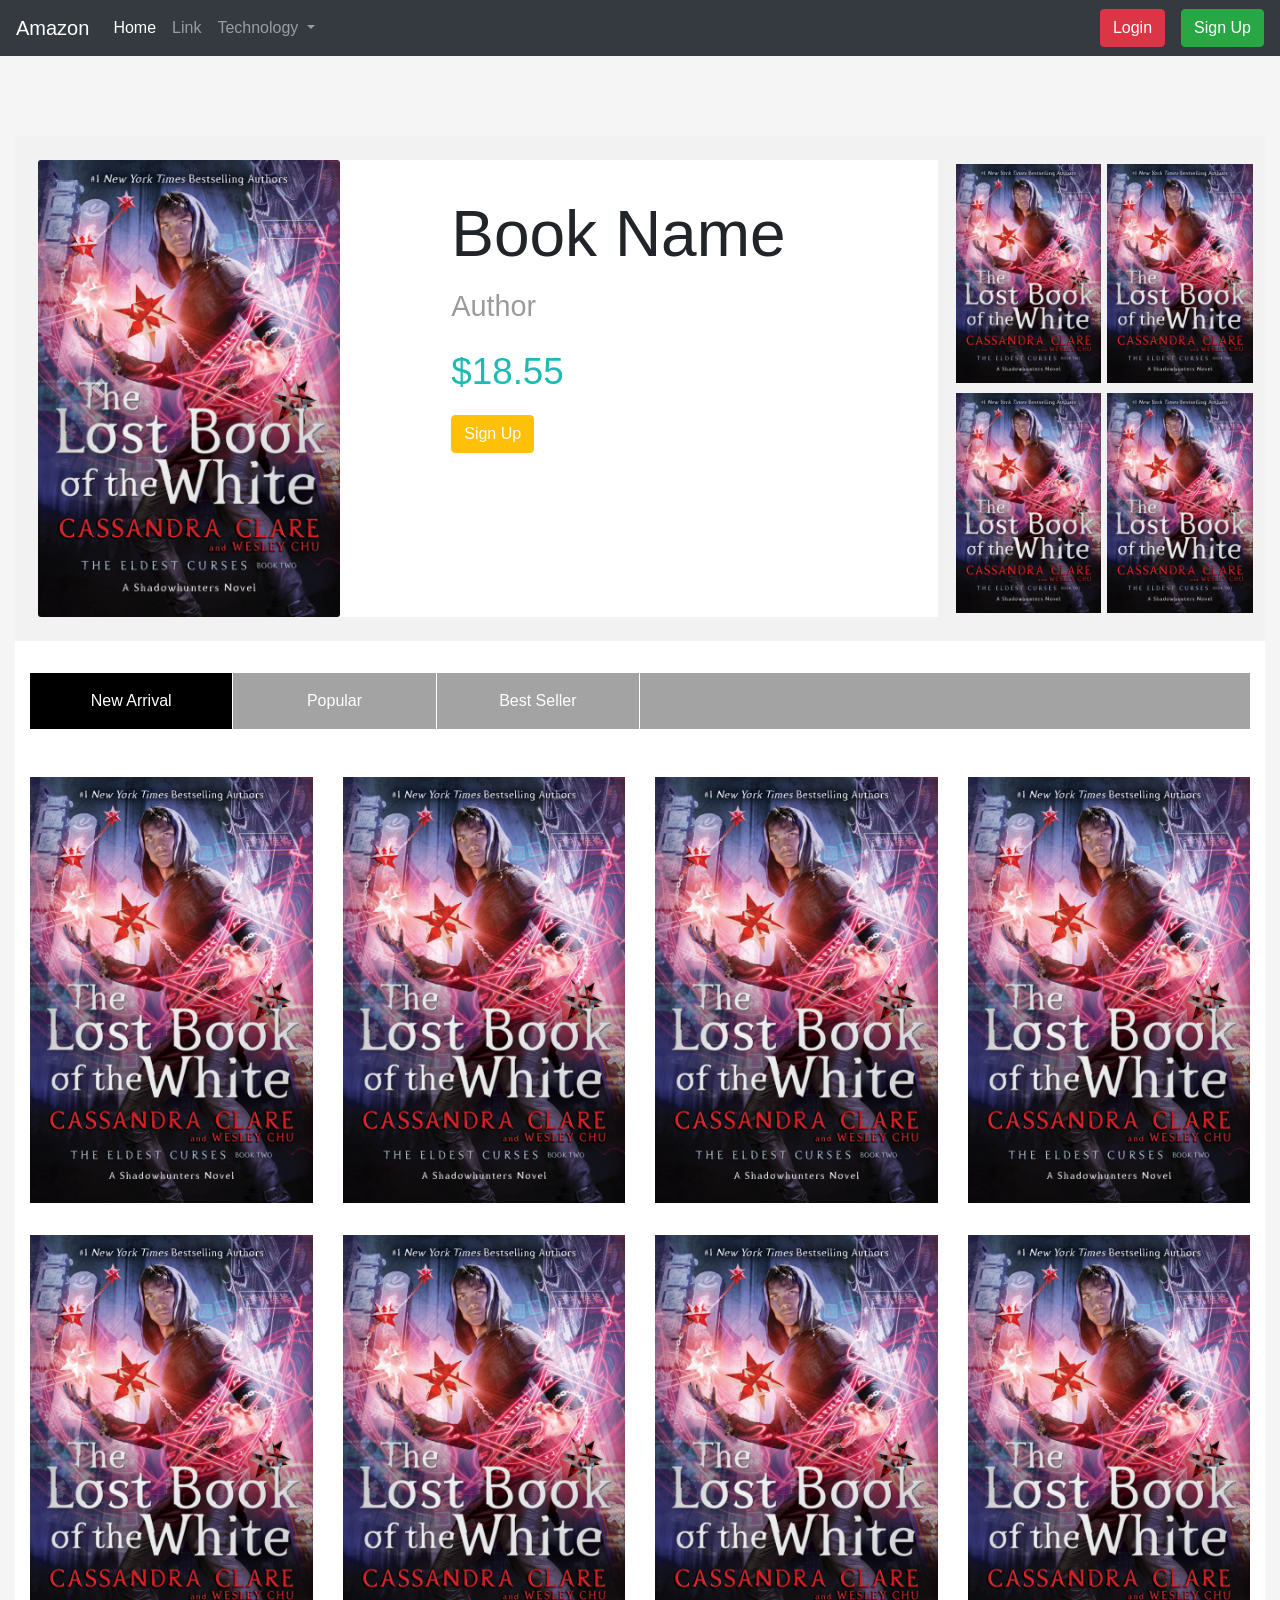
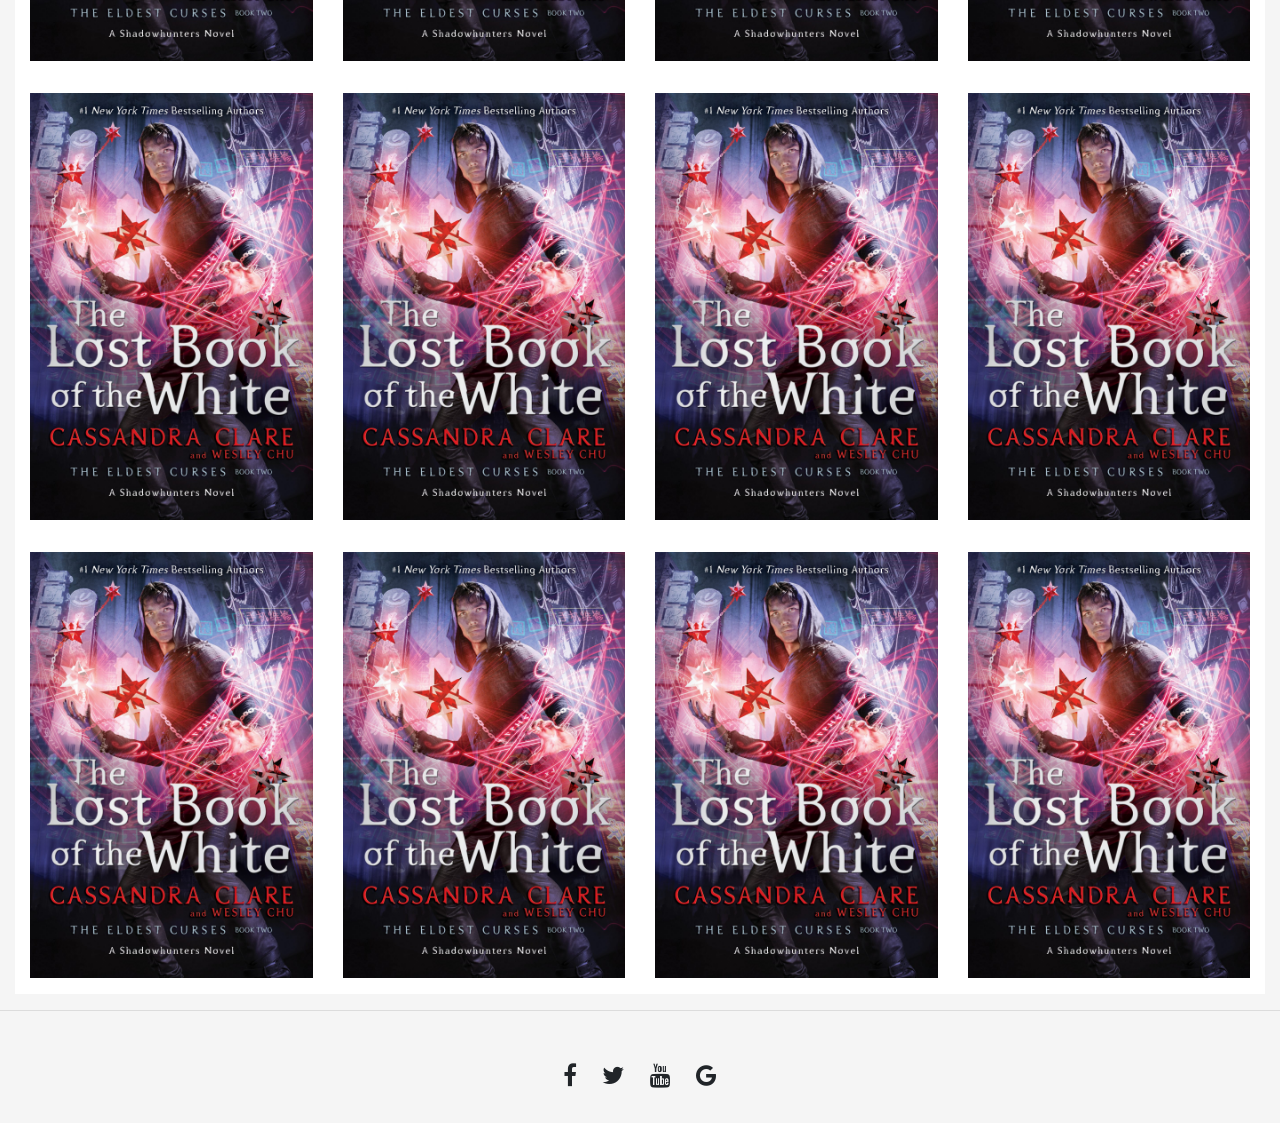
<file: index.html>
<!DOCTYPE html>
<html>
    <head>
        <title>Amazon| India</title>
        <meta name="viewport" content="width=device-width, initial-scale=1.0">
        <link rel="stylesheet" href="style.css">
        <link rel="stylesheet" href="./bootstrap/bootstrap.min.css" >
        <link rel="stylesheet" href="./font-awesome/css/font-awesome.min.css">
        <script src="https://ajax.googleapis.com/ajax/libs/jquery/3.5.1/jquery.min.js"></script>
    </head>

    <body>

        <!-- Navbar -->
        <nav class="navbar navbar-expand-lg navbar navbar-dark bg-dark">
            <a class="navbar-brand" href="#">Amazon</a>
            <button class="navbar-toggler" type="button" data-toggle="collapse" data-target="#navbarSupportedContent" aria-controls="navbarSupportedContent" aria-expanded="false" aria-label="Toggle navigation">
              <span class="navbar-toggler-icon"></span>
            </button>
          
            <div class="collapse navbar-collapse" id="navbarSupportedContent">
              <ul class="navbar-nav mr-auto">
                <li class="nav-item active">
                  <a class="nav-link" href="#">Home <span class="sr-only">(current)</span></a>
                </li>
                <li class="nav-item">
                  <a class="nav-link" href="#">Link</a>
                </li>
                <li class="nav-item dropdown">
                  <a class="nav-link dropdown-toggle" href="#" id="navbarDropdown" role="button" data-toggle="dropdown" aria-haspopup="true" aria-expanded="false">
                    Technology
                  </a>
                </li>
              </ul>
              <form class="form-inline my-2 my-lg-0">
                <a href="C:/Users/nikhil/Desktop/Assignment/Webdev/Amazonwebsitestaticpage/login.html"><button class="btn btn-danger" style="margin-right:1rem">Login</button></a>
                <a href="/login/signup.html"><button class="btn btn-success" >Sign Up</button></a>
              </form>
            </div>
          </nav>

          <!-- Grid -->
        <div class="outer">
          <div class="container">
            <div class="row slider">
              <div class="col-sm-9">
                <div id="carouselExampleIndicators" class="carousel slide" data-ride="carousel">

                  <div class="carousel-inner">
                    <div class="carousel-item active">
                      <div class="card mb-3 d-block w-100" >
                        <div class="row no-gutters">
                          <div class="col-md-4">
                            <img src="./image/frontbook1.jpg" class="card-img" alt="...">
                          </div>
                          <div class="col-md-8">
                            <div class="card-body" style="width:70%;margin:1rem auto">
                              <h1 class="card-title" style="font-size:4rem">Book Name</h1>
                              <p class="card-text" style="font-size:1.8rem;color:#9B9B9B">Author</p>
                              <p class="card-text" style="font-size:2.3rem;color:#1CBBB4">$18.55</p>
                              <button class="btn btn-warning" style="color:white">Sign Up</button>                            </div>
                          </div>
                        </div>
                      </div>
                    </div>
                    <div class="carousel-item">
                      <div class="card mb-3 d-block w-100 "  >
                        <div class="row no-gutters">
                          <div class="col-md-4">
                            <img src="./image/frontbook1.jpg" class="card-img" alt="...">
                          </div>
                          <div class="col-md-8">
                            <div class="card-body" style="width:70%;margin:1rem auto">
                              <h1 class="card-title" style="font-size:4rem">Book Name</h1>
                              <p class="card-text" style="font-size:1.8rem;color:#9B9B9B">Author</p>
                              <p class="card-text" style="font-size:2.3rem;color:#1CBBB4">$18.55</p>
                              <button class="btn btn-warning" style="color:white">Sign Up</button>
                            </div>
                          </div>
                        </div>
                      </div>
                    </div>
                    <div class="carousel-item">
                      <div class="card mb-3 d-block w-100" >
                        <div class="row no-gutters">
                          <div class="col-md-4">
                            <img src="./image/frontbook1.jpg" class="card-img" alt="...">
                          </div>
                          <div class="col-md-8">
                            <div class="card-body" style="width:70%;margin:1rem auto">
                              <h1 class="card-title" style="font-size:4rem">Book Name</h1>
                              <p class="card-text" style="font-size:1.8rem;color:#9B9B9B">Author</p>
                              <p class="card-text" style="font-size:2.3rem;color:#1CBBB4">$18.55</p>
                              <button class="btn btn-warning" style="color:white">Sign Up</button>                            </div>
                          </div>
                        </div>
                      </div>
                    </div>
                  </div>
                  <a class="carousel-control-prev" href="#carouselExampleIndicators" role="button" data-slide="prev">
                    <span class="carousel-control-prev-icon" aria-hidden="true"></span>
                    <span class="sr-only">Previous</span>
                  </a>
                  <a class="carousel-control-next" href="#carouselExampleIndicators" role="button" data-slide="next">
                    <span class="carousel-control-next-icon" aria-hidden="true"></span>
                    <span class="sr-only">Next</span>
                  </a>
                </div>
              </div>
              <div class="col-sm-3 alignment1 bestbooks">
                <div class="row">
                  <div class="col-sm-6 column">
                    <div>
                      <img src="./image/frontbook1.jpg" class="images" >
                    </div>
                  </div>
                  <div class="col-sm-6 column">
                    <img src="./image/frontbook1.jpg" class="images">
                  </div>
                </div>
                <div class="row">
                  <div class="col-sm-6 column">
                    <div>
                      <img src="./image/frontbook1.jpg" class="images" >
                    </div>
                  </div>
                  <div class="col-sm-6 column">
                    <div >
                      <img src="./image/frontbook1.jpg" class="images" >
                    </div>
                  </div>
                </div>
              </div>
            </div>
            <div class="row" style="margin: 2rem 0rem;">
              <div class="col-sm-2 heading alignment1 bord" id="new">
                New Arrival
              </div>
              <div class="col-sm-2 heading alignment1 bord" id="pop">
                Popular
              </div>
              <div class="col-sm-2 heading alignment1 bord" id="seller">
                Best Seller
              </div>
              <div class="col-sm-6 heading">

              </div>
            </div>
            <div class="row" id="newbook">
              <div class="col-sm">
                <div class="row">
                  <div class="col-sm-3 margins">
                    <div class="back">
                      <img src="./image/frontbook1.jpg" class="images" >
                    </div>
                    <div class="front">
                      <button class="buttons">
                        Quick View
                      </button>
                      <div class="desc">
                        <div class="row alignment2" style="height:100%">
                          <div class="col-sm-9" style="height:100%">
                            <h5 class="bname">Book name</h5>
                            <span class="price"> $20</span>
                          </div>
                          <div class="col-sm-3 alignment1" style="height:100%">
                            <i class="fa fa-info"></i>
                            <i class="fa fa-shopping-cart"></i>
                          </div>
                        </div>
                      </div>
                    </div>
                  </div>
                  <div class="col-sm-3 margins">
                    <div class="back">
                      <img src="./image/frontbook1.jpg" class="images" >
                    </div>
                    <div class="front">
                      <button class="buttons">
                        Quick View
                      </button>
                      <div class="desc">
                        <div class="row alignment2" style="height:100%">
                          <div class="col-sm-9" style="height:100%">
                            <h5 class="bname">Book name</h5>
                            <span class="price"> $20</span>
                          </div>
                          <div class="col-sm-3 alignment1" style="height:100%">
                            <i class="fa fa-info"></i>
                            <i class="fa fa-shopping-cart"></i>
                          </div>
                        </div>
                      </div>
                    </div>
                  </div>
                  <div class="col-sm-3 margins">
                    <div class="back">
                      <img src="./image/frontbook1.jpg" class="images" >
                    </div>
                    <div class="front">
                      <button class="buttons">
                        Quick View
                      </button>
                      <div class="desc">
                        <div class="row alignment2" style="height:100%">
                          <div class="col-sm-9" style="height:100%">
                            <h5 class="bname">Book name</h5>
                            <span class="price"> $20</span>
                          </div>
                          <div class="col-sm-3 alignment1" style="height:100%">
                            <i class="fa fa-info"></i>
                            <i class="fa fa-shopping-cart"></i>
                          </div>
                        </div>
                      </div>
                    </div>
                  </div>
                  <div class="col-sm-3 margins">
                    <div class="back">
                      <img src="./image/frontbook1.jpg" class="images" >
                    </div>
                    <div class="front">
                      <button class="buttons">
                        Quick View
                      </button>
                      <div class="desc">
                        <div class="row alignment2" style="height:100%">
                          <div class="col-sm-9" style="height:100%">
                            <h5 class="bname">Book name</h5>
                            <span class="price"> $20</span>
                          </div>
                          <div class="col-sm-3 alignment1" style="height:100%">
                            <i class="fa fa-info"></i>
                            <i class="fa fa-shopping-cart"></i>
                          </div>
                        </div>
                      </div>
                    </div>
                  </div>
                </div>
                <div class="row">
                  <div class="col-sm-3 margins">
                    <div class="back">
                      <img src="./image/frontbook1.jpg" class="images" >
                    </div>
                    <div class="front">
                      <button class="buttons">
                        Quick View
                      </button>
                      <div class="desc">
                        <div class="row alignment2" style="height:100%">
                          <div class="col-sm-9" style="height:100%">
                            <h5 class="bname">Book name</h5>
                            <span class="price"> $20</span>
                          </div>
                          <div class="col-sm-3 alignment1" style="height:100%">
                            <i class="fa fa-info"></i>
                            <i class="fa fa-shopping-cart"></i>
                          </div>
                        </div>
                      </div>
                    </div>
                  </div>
                  <div class="col-sm-3 margins">
                    <div class="back">
                      <img src="./image/frontbook1.jpg" class="images" >
                    </div>
                    <div class="front">
                      <button class="buttons">
                        Quick View
                      </button>
                      <div class="desc">
                        <div class="row alignment2" style="height:100%">
                          <div class="col-sm-9" style="height:100%">
                            <h5 class="bname">Book name</h5>
                            <span class="price"> $20</span>
                          </div>
                          <div class="col-sm-3 alignment1" style="height:100%">
                            <i class="fa fa-info"></i>
                            <i class="fa fa-shopping-cart"></i>
                          </div>
                        </div>
                      </div>
                    </div>
                  </div>
                  <div class="col-sm-3 margins">
                    <div class="back">
                      <img src="./image/frontbook1.jpg" class="images" >
                    </div>
                    <div class="front">
                      <button class="buttons">
                        Quick View
                      </button>
                      <div class="desc">
                        <div class="row alignment2" style="height:100%">
                          <div class="col-sm-9" style="height:100%">
                            <h5 class="bname">Book name</h5>
                            <span class="price"> $20</span>
                          </div>
                          <div class="col-sm-3 alignment1" style="height:100%">
                            <i class="fa fa-info"></i>
                            <i class="fa fa-shopping-cart"></i>
                          </div>
                        </div>
                      </div>
                    </div>
                  </div>
                  <div class="col-sm-3 margins">
                    <div class="back">
                      <img src="./image/frontbook1.jpg" class="images" >
                    </div>
                    <div class="front">
                      <button class="buttons">
                        Quick View
                      </button>
                      <div class="desc">
                        <div class="row alignment2" style="height:100%">
                          <div class="col-sm-9" style="height:100%">
                            <h5 class="bname">Book name</h5>
                            <span class="price"> $20</span>
                          </div>
                          <div class="col-sm-3 alignment1" style="height:100%">
                            <i class="fa fa-info"></i>
                            <i class="fa fa-shopping-cart"></i>
                          </div>
                        </div>
                      </div>
                    </div>
                  </div>
                </div>
                <div class="row">
                  <div class="col-sm-3 margins">
                    <div class="back">
                      <img src="./image/frontbook1.jpg" class="images" >
                    </div>
                    <div class="front">
                      <button class="buttons">
                        Quick View
                      </button>
                      <div class="desc">
                        <div class="row alignment2" style="height:100%">
                          <div class="col-sm-9" style="height:100%">
                            <h5 class="bname">Book name</h5>
                            <span class="price"> $20</span>
                          </div>
                          <div class="col-sm-3 alignment1" style="height:100%">
                            <i class="fa fa-info"></i>
                            <i class="fa fa-shopping-cart"></i>
                          </div>
                        </div>
                      </div>
                    </div>
                  </div>
                  <div class="col-sm-3 margins">
                    <div class="back">
                      <img src="./image/frontbook1.jpg" class="images" >
                    </div>
                    <div class="front">
                      <button class="buttons">
                        Quick View
                      </button>
                      <div class="desc">
                        <div class="row alignment2" style="height:100%">
                          <div class="col-sm-9" style="height:100%">
                            <h5 class="bname">Book name</h5>
                            <span class="price"> $20</span>
                          </div>
                          <div class="col-sm-3 alignment1" style="height:100%">
                            <i class="fa fa-info"></i>
                            <i class="fa fa-shopping-cart"></i>
                          </div>
                        </div>
                      </div>
                    </div>
                  </div>
                  <div class="col-sm-3 margins">
                    <div class="back">
                      <img src="./image/frontbook1.jpg" class="images" >
                    </div>
                    <div class="front">
                      <button class="buttons">
                        Quick View
                      </button>
                      <div class="desc">
                        <div class="row alignment2" style="height:100%">
                          <div class="col-sm-9" style="height:100%">
                            <h5 class="bname">Book name</h5>
                            <span class="price"> $20</span>
                          </div>
                          <div class="col-sm-3 alignment1" style="height:100%">
                            <i class="fa fa-info"></i>
                            <i class="fa fa-shopping-cart"></i>
                          </div>
                        </div>
                      </div>
                    </div>
                  </div>
                  <div class="col-sm-3 margins">
                    <div class="back">
                      <img src="./image/frontbook1.jpg" class="images" >
                    </div>
                    <div class="front">
                      <button class="buttons">
                        Quick View
                      </button>
                      <div class="desc">
                        <div class="row alignment2" style="height:100%">
                          <div class="col-sm-9" style="height:100%">
                            <h5 class="bname">Book name</h5>
                            <span class="price"> $20</span>
                          </div>
                          <div class="col-sm-3 alignment1" style="height:100%">
                            <i class="fa fa-info"></i>
                            <i class="fa fa-shopping-cart"></i>
                          </div>
                        </div>
                      </div>
                    </div>
                  </div>
                </div>
                <div class="row">
                  <div class="col-sm-3 margins">
                    <div class="back">
                      <img src="./image/frontbook1.jpg" class="images" >
                    </div>
                    <div class="front">
                      <button class="buttons">
                        Quick View
                      </button>
                      <div class="desc">
                        <div class="row alignment2" style="height:100%">
                          <div class="col-sm-9" style="height:100%">
                            <h5 class="bname">Book name</h5>
                            <span class="price"> $20</span>
                          </div>
                          <div class="col-sm-3 alignment1" style="height:100%">
                            <i class="fa fa-info"></i>
                            <i class="fa fa-shopping-cart"></i>
                          </div>
                        </div>
                      </div>
                    </div>
                  </div>
                  <div class="col-sm-3 margins">
                    <div class="back">
                      <img src="./image/frontbook1.jpg" class="images" >
                    </div>
                    <div class="front">
                      <button class="buttons">
                        Quick View
                      </button>
                      <div class="desc">
                        <div class="row alignment2" style="height:100%">
                          <div class="col-sm-9" style="height:100%">
                            <h5 class="bname">Book name</h5>
                            <span class="price"> $20</span>
                          </div>
                          <div class="col-sm-3 alignment1" style="height:100%">
                            <i class="fa fa-info"></i>
                            <i class="fa fa-shopping-cart"></i>
                          </div>
                        </div>
                      </div>
                    </div>
                  </div>
                  <div class="col-sm-3 margins">
                    <div class="back">
                      <img src="./image/frontbook1.jpg" class="images" >
                    </div>
                    <div class="front">
                      <button class="buttons">
                        Quick View
                      </button>
                      <div class="desc">
                        <div class="row alignment2" style="height:100%">
                          <div class="col-sm-9" style="height:100%">
                            <h5 class="bname">Book name</h5>
                            <span class="price"> $20</span>
                          </div>
                          <div class="col-sm-3 alignment1" style="height:100%">
                            <i class="fa fa-info"></i>
                            <i class="fa fa-shopping-cart"></i>
                          </div>
                        </div>
                      </div>
                    </div>
                  </div>
                  <div class="col-sm-3 margins">
                    <div class="back">
                      <img src="./image/frontbook1.jpg" class="images" >
                    </div>
                    <div class="front" >
                      <button class="buttons">
                        Quick View
                      </button>
                      <div class="desc">
                        <div class="row alignment2" style="height:100%">
                          <div class="col-sm-9" style="height:100%">
                            <h5 class="bname">Book name</h5>
                            <span class="price"> $20</span>
                          </div>
                          <div class="col-sm-3 alignment1" style="height:100%">
                            <i class="fa fa-info"></i>
                            <i class="fa fa-shopping-cart"></i>
                          </div>
                        </div>
                      </div>
                    </div>
                  </div>
                </div>
              </div>
            </div>
            <div class="row" id="popular">
              <div class="col-sm">
                <div class="row">
                  <div class="col-sm-3 margins">
                    <div class="back">
                      <img src="./image/frontbook2.jpg" class="images" >
                    </div>
                    <div class="front">
                      <button class="buttons">
                        Quick View
                      </button>
                      <div class="desc">
                        <div class="row alignment2" style="height:100%">
                          <div class="col-sm-9" style="height:100%">
                            <h5 class="bname">Book name</h5>
                            <span class="price"> $20</span>
                          </div>
                          <div class="col-sm-3 alignment1" style="height:100%">
                            <i class="fa fa-info"></i>
                            <i class="fa fa-shopping-cart"></i>
                          </div>
                        </div>
                      </div>
                    </div>
                  </div>
                  <div class="col-sm-3 margins">
                    <div class="back">
                      <img src="./image/frontbook2.jpg" class="images" >
                    </div>
                    <div class="front">
                      <button class="buttons">
                        Quick View
                      </button>
                      <div class="desc">
                        <div class="row alignment2" style="height:100%">
                          <div class="col-sm-9" style="height:100%">
                            <h5 class="bname">Book name</h5>
                            <span class="price"> $20</span>
                          </div>
                          <div class="col-sm-3 alignment1" style="height:100%">
                            <i class="fa fa-info"></i>
                            <i class="fa fa-shopping-cart"></i>
                          </div>
                        </div>
                      </div>
                    </div>
                  </div>
                  <div class="col-sm-3 margins">
                    <div class="back">
                      <img src="./image/frontbook2.jpg" class="images" >
                    </div>
                    <div class="front">
                      <button class="buttons">
                        Quick View
                      </button>
                      <div class="desc">
                        <div class="row alignment2" style="height:100%">
                          <div class="col-sm-9" style="height:100%">
                            <h5 class="bname">Book name</h5>
                            <span class="price"> $20</span>
                          </div>
                          <div class="col-sm-3 alignment1" style="height:100%">
                            <i class="fa fa-info"></i>
                            <i class="fa fa-shopping-cart"></i>
                          </div>
                        </div>
                      </div>
                    </div>
                  </div>
                  <div class="col-sm-3 margins">
                    <div class="back">
                      <img src="./image/frontbook2.jpg" class="images" >
                    </div>
                    <div class="front">
                      <button class="buttons">
                        Quick View
                      </button>
                      <div class="desc">
                        <div class="row alignment2" style="height:100%">
                          <div class="col-sm-9" style="height:100%">
                            <h5 class="bname">Book name</h5>
                            <span class="price"> $20</span>
                          </div>
                          <div class="col-sm-3 alignment1" style="height:100%">
                            <i class="fa fa-info"></i>
                            <i class="fa fa-shopping-cart"></i>
                          </div>
                        </div>
                      </div>
                    </div>
                  </div>
                </div>
                <div class="row">
                  <div class="col-sm-3 margins">
                    <div class="back">
                      <img src="./image/frontbook2.jpg" class="images" >
                    </div>
                    <div class="front">
                      <button class="buttons">
                        Quick View
                      </button>
                      <div class="desc">
                        <div class="row alignment2" style="height:100%">
                          <div class="col-sm-9" style="height:100%">
                            <h5 class="bname">Book name</h5>
                            <span class="price"> $20</span>
                          </div>
                          <div class="col-sm-3 alignment1" style="height:100%">
                            <i class="fa fa-info"></i>
                            <i class="fa fa-shopping-cart"></i>
                          </div>
                        </div>
                      </div>
                    </div>
                  </div>
                  <div class="col-sm-3 margins">
                    <div class="back">
                      <img src="./image/frontbook2.jpg" class="images" >
                    </div>
                    <div class="front">
                      <button class="buttons">
                        Quick View
                      </button>
                      <div class="desc">
                        <div class="row alignment2" style="height:100%">
                          <div class="col-sm-9" style="height:100%">
                            <h5 class="bname">Book name</h5>
                            <span class="price"> $20</span>
                          </div>
                          <div class="col-sm-3 alignment1" style="height:100%">
                            <i class="fa fa-info"></i>
                            <i class="fa fa-shopping-cart"></i>
                          </div>
                        </div>
                      </div>
                    </div>
                  </div>
                  <div class="col-sm-3 margins">
                    <div class="back">
                      <img src="./image/frontbook2.jpg" class="images" >
                    </div>
                    <div class="front">
                      <button class="buttons">
                        Quick View
                      </button>
                      <div class="desc">
                        <div class="row alignment2" style="height:100%">
                          <div class="col-sm-9" style="height:100%">
                            <h5 class="bname">Book name</h5>
                            <span class="price"> $20</span>
                          </div>
                          <div class="col-sm-3 alignment1" style="height:100%">
                            <i class="fa fa-info"></i>
                            <i class="fa fa-shopping-cart"></i>
                          </div>
                        </div>
                      </div>
                    </div>
                  </div>
                  <div class="col-sm-3 margins">
                    <div class="back">
                      <img src="./image/frontbook2.jpg" class="images" >
                    </div>
                    <div class="front">
                      <button class="buttons">
                        Quick View
                      </button>
                      <div class="desc">
                        <div class="row alignment2" style="height:100%">
                          <div class="col-sm-9" style="height:100%">
                            <h5 class="bname">Book name</h5>
                            <span class="price"> $20</span>
                          </div>
                          <div class="col-sm-3 alignment1" style="height:100%">
                            <i class="fa fa-info"></i>
                            <i class="fa fa-shopping-cart"></i>
                          </div>
                        </div>
                      </div>
                    </div>
                  </div>
                </div>
                <div class="row">
                  <div class="col-sm-3 margins">
                    <div class="back">
                      <img src="./image/frontbook2.jpg" class="images" >
                    </div>
                    <div class="front">
                      <button class="buttons">
                        Quick View
                      </button>
                      <div class="desc">
                        <div class="row alignment2" style="height:100%">
                          <div class="col-sm-9" style="height:100%">
                            <h5 class="bname">Book name</h5>
                            <span class="price"> $20</span>
                          </div>
                          <div class="col-sm-3 alignment1" style="height:100%">
                            <i class="fa fa-info"></i>
                            <i class="fa fa-shopping-cart"></i>
                          </div>
                        </div>
                      </div>
                    </div>
                  </div>
                  <div class="col-sm-3 margins">
                    <div class="back">
                      <img src="./image/frontbook2.jpg" class="images" >
                    </div>
                    <div class="front">
                      <button class="buttons">
                        Quick View
                      </button>
                      <div class="desc">
                        <div class="row alignment2" style="height:100%">
                          <div class="col-sm-9" style="height:100%">
                            <h5 class="bname">Book name</h5>
                            <span class="price"> $20</span>
                          </div>
                          <div class="col-sm-3 alignment1" style="height:100%">
                            <i class="fa fa-info"></i>
                            <i class="fa fa-shopping-cart"></i>
                          </div>
                        </div>
                      </div>
                    </div>
                  </div>
                  <div class="col-sm-3 margins">
                    <div class="back">
                      <img src="./image/frontbook2.jpg" class="images" >
                    </div>
                    <div class="front">
                      <button class="buttons">
                        Quick View
                      </button>
                      <div class="desc">
                        <div class="row alignment2" style="height:100%">
                          <div class="col-sm-9" style="height:100%">
                            <h5 class="bname">Book name</h5>
                            <span class="price"> $20</span>
                          </div>
                          <div class="col-sm-3 alignment1" style="height:100%">
                            <i class="fa fa-info"></i>
                            <i class="fa fa-shopping-cart"></i>
                          </div>
                        </div>
                      </div>
                    </div>
                  </div>
                  <div class="col-sm-3 margins">
                    <div class="back">
                      <img src="./image/frontbook2.jpg" class="images" >
                    </div>
                    <div class="front">
                      <button class="buttons">
                        Quick View
                      </button>
                      <div class="desc">
                        <div class="row alignment2" style="height:100%">
                          <div class="col-sm-9" style="height:100%">
                            <h5 class="bname">Book name</h5>
                            <span class="price"> $20</span>
                          </div>
                          <div class="col-sm-3 alignment1" style="height:100%">
                            <i class="fa fa-info"></i>
                            <i class="fa fa-shopping-cart"></i>
                          </div>
                        </div>
                      </div>
                    </div>
                  </div>
                </div>
                <div class="row">
                  <div class="col-sm-3 margins">
                    <div class="back">
                      <img src="./image/frontbook2.jpg" class="images" >
                    </div>
                    <div class="front">
                      <button class="buttons">
                        Quick View
                      </button>
                      <div class="desc">
                        <div class="row alignment2" style="height:100%">
                          <div class="col-sm-9" style="height:100%">
                            <h5 class="bname">Book name</h5>
                            <span class="price"> $20</span>
                          </div>
                          <div class="col-sm-3 alignment1" style="height:100%">
                            <i class="fa fa-info"></i>
                            <i class="fa fa-shopping-cart"></i>
                          </div>
                        </div>
                      </div>
                    </div>
                  </div>
                  <div class="col-sm-3 margins">
                    <div class="back">
                      <img src="./image/frontbook2.jpg" class="images" >
                    </div>
                    <div class="front">
                      <button class="buttons">
                        Quick View
                      </button>
                      <div class="desc">
                        <div class="row alignment2" style="height:100%">
                          <div class="col-sm-9" style="height:100%">
                            <h5 class="bname">Book name</h5>
                            <span class="price"> $20</span>
                          </div>
                          <div class="col-sm-3 alignment1" style="height:100%">
                            <i class="fa fa-info"></i>
                            <i class="fa fa-shopping-cart"></i>
                          </div>
                        </div>
                      </div>
                    </div>
                  </div>
                  <div class="col-sm-3 margins">
                    <div class="back">
                      <img src="./image/frontbook2.jpg" class="images" >
                    </div>
                    <div class="front">
                      <button class="buttons">
                        Quick View
                      </button>
                      <div class="desc">
                        <div class="row alignment2" style="height:100%">
                          <div class="col-sm-9" style="height:100%">
                            <h5 class="bname">Book name</h5>
                            <span class="price"> $20</span>
                          </div>
                          <div class="col-sm-3 alignment1" style="height:100%">
                            <i class="fa fa-info"></i>
                            <i class="fa fa-shopping-cart"></i>
                          </div>
                        </div>
                      </div>
                    </div>
                  </div>
                  <div class="col-sm-3 margins">
                    <div class="back">
                      <img src="./image/frontbook2.jpg" class="images" >
                    </div>
                    <div class="front" >
                      <button class="buttons">
                        Quick View
                      </button>
                      <div class="desc">
                        <div class="row alignment2" style="height:100%">
                          <div class="col-sm-9" style="height:100%">
                            <h5 class="bname">Book name</h5>
                            <span class="price"> $20</span>
                          </div>
                          <div class="col-sm-3 alignment1" style="height:100%">
                            <i class="fa fa-info"></i>
                            <i class="fa fa-shopping-cart"></i>
                          </div>
                        </div>
                      </div>
                    </div>
                  </div>
                </div>
              </div>
            </div>
            <div class="row" id="bestseller">
              <div class="col-sm">
                <div class="row">
                  <div class="col-sm-3 margins">
                    <div class="back">
                      <img src="./image/frontbook3.jpg" class="images" >
                    </div>
                    <div class="front">
                      <button class="buttons">
                        Quick View
                      </button>
                      <div class="desc">
                        <div class="row alignment2" style="height:100%">
                          <div class="col-sm-9" style="height:100%">
                            <h5 class="bname">Book name</h5>
                            <span class="price"> $20</span>
                          </div>
                          <div class="col-sm-3 alignment1" style="height:100%">
                            <i class="fa fa-info"></i>
                            <i class="fa fa-shopping-cart"></i>
                          </div>
                        </div>
                      </div>
                    </div>
                  </div>
                  <div class="col-sm-3 margins">
                    <div class="back">
                      <img src="./image/frontbook3.jpg" class="images" >
                    </div>
                    <div class="front">
                      <button class="buttons">
                        Quick View
                      </button>
                      <div class="desc">
                        <div class="row alignment2" style="height:100%">
                          <div class="col-sm-9" style="height:100%">
                            <h5 class="bname">Book name</h5>
                            <span class="price"> $20</span>
                          </div>
                          <div class="col-sm-3 alignment1" style="height:100%">
                            <i class="fa fa-info"></i>
                            <i class="fa fa-shopping-cart"></i>
                          </div>
                        </div>
                      </div>
                    </div>
                  </div>
                  <div class="col-sm-3 margins">
                    <div class="back">
                      <img src="./image/frontbook3.jpg" class="images" >
                    </div>
                    <div class="front">
                      <button class="buttons">
                        Quick View
                      </button>
                      <div class="desc">
                        <div class="row alignment2" style="height:100%">
                          <div class="col-sm-9" style="height:100%">
                            <h5 class="bname">Book name</h5>
                            <span class="price"> $20</span>
                          </div>
                          <div class="col-sm-3 alignment1" style="height:100%">
                            <i class="fa fa-info"></i>
                            <i class="fa fa-shopping-cart"></i>
                          </div>
                        </div>
                      </div>
                    </div>
                  </div>
                  <div class="col-sm-3 margins">
                    <div class="back">
                      <img src="./image/frontbook3.jpg" class="images" >
                    </div>
                    <div class="front">
                      <button class="buttons">
                        Quick View
                      </button>
                      <div class="desc">
                        <div class="row alignment2" style="height:100%">
                          <div class="col-sm-9" style="height:100%">
                            <h5 class="bname">Book name</h5>
                            <span class="price"> $20</span>
                          </div>
                          <div class="col-sm-3 alignment1" style="height:100%">
                            <i class="fa fa-info"></i>
                            <i class="fa fa-shopping-cart"></i>
                          </div>
                        </div>
                      </div>
                    </div>
                  </div>
                </div>
                <div class="row">
                  <div class="col-sm-3 margins">
                    <div class="back">
                      <img src="./image/frontbook3.jpg" class="images" >
                    </div>
                    <div class="front">
                      <button class="buttons">
                        Quick View
                      </button>
                      <div class="desc">
                        <div class="row alignment2" style="height:100%">
                          <div class="col-sm-9" style="height:100%">
                            <h5 class="bname">Book name</h5>
                            <span class="price"> $20</span>
                          </div>
                          <div class="col-sm-3 alignment1" style="height:100%">
                            <i class="fa fa-info"></i>
                            <i class="fa fa-shopping-cart"></i>
                          </div>
                        </div>
                      </div>
                    </div>
                  </div>
                  <div class="col-sm-3 margins">
                    <div class="back">
                      <img src="./image/frontbook3.jpg" class="images" >
                    </div>
                    <div class="front">
                      <button class="buttons">
                        Quick View
                      </button>
                      <div class="desc">
                        <div class="row alignment2" style="height:100%">
                          <div class="col-sm-9" style="height:100%">
                            <h5 class="bname">Book name</h5>
                            <span class="price"> $20</span>
                          </div>
                          <div class="col-sm-3 alignment1" style="height:100%">
                            <i class="fa fa-info"></i>
                            <i class="fa fa-shopping-cart"></i>
                          </div>
                        </div>
                      </div>
                    </div>
                  </div>
                  <div class="col-sm-3 margins">
                    <div class="back">
                      <img src="./image/frontbook3.jpg" class="images" >
                    </div>
                    <div class="front">
                      <button class="buttons">
                        Quick View
                      </button>
                      <div class="desc">
                        <div class="row alignment2" style="height:100%">
                          <div class="col-sm-9" style="height:100%">
                            <h5 class="bname">Book name</h5>
                            <span class="price"> $20</span>
                          </div>
                          <div class="col-sm-3 alignment1" style="height:100%">
                            <i class="fa fa-info"></i>
                            <i class="fa fa-shopping-cart"></i>
                          </div>
                        </div>
                      </div>
                    </div>
                  </div>
                  <div class="col-sm-3 margins">
                    <div class="back">
                      <img src="./image/frontbook3.jpg" class="images" >
                    </div>
                    <div class="front">
                      <button class="buttons">
                        Quick View
                      </button>
                      <div class="desc">
                        <div class="row alignment2" style="height:100%">
                          <div class="col-sm-9" style="height:100%">
                            <h5 class="bname">Book name</h5>
                            <span class="price"> $20</span>
                          </div>
                          <div class="col-sm-3 alignment1" style="height:100%">
                            <i class="fa fa-info"></i>
                            <i class="fa fa-shopping-cart"></i>
                          </div>
                        </div>
                      </div>
                    </div>
                  </div>
                </div>
                <div class="row">
                  <div class="col-sm-3 margins">
                    <div class="back">
                      <img src="./image/frontbook3.jpg" class="images" >
                    </div>
                    <div class="front">
                      <button class="buttons">
                        Quick View
                      </button>
                      <div class="desc">
                        <div class="row alignment2" style="height:100%">
                          <div class="col-sm-9" style="height:100%">
                            <h5 class="bname">Book name</h5>
                            <span class="price"> $20</span>
                          </div>
                          <div class="col-sm-3 alignment1" style="height:100%">
                            <i class="fa fa-info"></i>
                            <i class="fa fa-shopping-cart"></i>
                          </div>
                        </div>
                      </div>
                    </div>
                  </div>
                  <div class="col-sm-3 margins">
                    <div class="back">
                      <img src="./image/frontbook3.jpg" class="images" >
                    </div>
                    <div class="front">
                      <button class="buttons">
                        Quick View
                      </button>
                      <div class="desc">
                        <div class="row alignment2" style="height:100%">
                          <div class="col-sm-9" style="height:100%">
                            <h5 class="bname">Book name</h5>
                            <span class="price"> $20</span>
                          </div>
                          <div class="col-sm-3 alignment1" style="height:100%">
                            <i class="fa fa-info"></i>
                            <i class="fa fa-shopping-cart"></i>
                          </div>
                        </div>
                      </div>
                    </div>
                  </div>
                  <div class="col-sm-3 margins">
                    <div class="back">
                      <img src="./image/frontbook3.jpg" class="images" >
                    </div>
                    <div class="front">
                      <button class="buttons">
                        Quick View
                      </button>
                      <div class="desc">
                        <div class="row alignment2" style="height:100%">
                          <div class="col-sm-9" style="height:100%">
                            <h5 class="bname">Book name</h5>
                            <span class="price"> $20</span>
                          </div>
                          <div class="col-sm-3 alignment1" style="height:100%">
                            <i class="fa fa-info"></i>
                            <i class="fa fa-shopping-cart"></i>
                          </div>
                        </div>
                      </div>
                    </div>
                  </div>
                  <div class="col-sm-3 margins">
                    <div class="back">
                      <img src="./image/frontbook3.jpg" class="images" >
                    </div>
                    <div class="front">
                      <button class="buttons">
                        Quick View
                      </button>
                      <div class="desc">
                        <div class="row alignment2" style="height:100%">
                          <div class="col-sm-9" style="height:100%">
                            <h5 class="bname">Book name</h5>
                            <span class="price"> $20</span>
                          </div>
                          <div class="col-sm-3 alignment1" style="height:100%">
                            <i class="fa fa-info"></i>
                            <i class="fa fa-shopping-cart"></i>
                          </div>
                        </div>
                      </div>
                    </div>
                  </div>
                </div>
                <div class="row">
                  <div class="col-sm-3 margins">
                    <div class="back">
                      <img src="./image/frontbook3.jpg" class="images" >
                    </div>
                    <div class="front">
                      <button class="buttons">
                        Quick View
                      </button>
                      <div class="desc">
                        <div class="row alignment2" style="height:100%">
                          <div class="col-sm-9" style="height:100%">
                            <h5 class="bname">Book name</h5>
                            <span class="price"> $20</span>
                          </div>
                          <div class="col-sm-3 alignment1" style="height:100%">
                            <i class="fa fa-info"></i>
                            <i class="fa fa-shopping-cart"></i>
                          </div>
                        </div>
                      </div>
                    </div>
                  </div>
                  <div class="col-sm-3 margins">
                    <div class="back">
                      <img src="./image/frontbook3.jpg" class="images" >
                    </div>
                    <div class="front">
                      <button class="buttons">
                        Quick View
                      </button>
                      <div class="desc">
                        <div class="row alignment2" style="height:100%">
                          <div class="col-sm-9" style="height:100%">
                            <h5 class="bname">Book name</h5>
                            <span class="price"> $20</span>
                          </div>
                          <div class="col-sm-3 alignment1" style="height:100%">
                            <i class="fa fa-info"></i>
                            <i class="fa fa-shopping-cart"></i>
                          </div>
                        </div>
                      </div>
                    </div>
                  </div>
                  <div class="col-sm-3 margins">
                    <div class="back">
                      <img src="./image/frontbook3.jpg" class="images" >
                    </div>
                    <div class="front">
                      <button class="buttons">
                        Quick View
                      </button>
                      <div class="desc">
                        <div class="row alignment2" style="height:100%">
                          <div class="col-sm-9" style="height:100%">
                            <h5 class="bname">Book name</h5>
                            <span class="price"> $20</span>
                          </div>
                          <div class="col-sm-3 alignment1" style="height:100%">
                            <i class="fa fa-info"></i>
                            <i class="fa fa-shopping-cart"></i>
                          </div>
                        </div>
                      </div>
                    </div>
                  </div>
                  <div class="col-sm-3 margins">
                    <div class="back">
                      <img src="./image/frontbook3.jpg" class="images" >
                    </div>
                    <div class="front" >
                      <button class="buttons">
                        Quick View
                      </button>
                      <div class="desc">
                        <div class="row alignment2" style="height:100%">
                          <div class="col-sm-9" style="height:100%">
                            <h5 class="bname">Book name</h5>
                            <span class="price"> $20</span>
                          </div>
                          <div class="col-sm-3 alignment1" style="height:100%">
                            <i class="fa fa-info"></i>
                            <i class="fa fa-shopping-cart"></i>
                          </div>
                        </div>
                      </div>
                    </div>
                  </div>
                </div>
              </div>
            </div>
          </div>
        </div>

        <div class="foot">
          <hr>
          <div class="alignment2 social">
            <i class="fa fa-facebook sicons"></i>
            <i class="fa fa-twitter sicons"></i>
            <i class="fa fa-youtube sicons"></i>
            <i class="fa fa-google sicons"></i>
          </div>
        </div>


        <script src="script.js"></script>
        <script src="https://code.jquery.com/jquery-3.5.1.slim.min.js" integrity="sha384-DfXdz2htPH0lsSSs5nCTpuj/zy4C+OGpamoFVy38MVBnE+IbbVYUew+OrCXaRkfj" crossorigin="anonymous"></script>
        <script src="https://cdn.jsdelivr.net/npm/popper.js@1.16.1/dist/umd/popper.min.js" integrity="sha384-9/reFTGAW83EW2RDu2S0VKaIzap3H66lZH81PoYlFhbGU+6BZp6G7niu735Sk7lN" crossorigin="anonymous"></script>
        <script src="https://stackpath.bootstrapcdn.com/bootstrap/4.5.2/js/bootstrap.min.js" integrity="sha384-B4gt1jrGC7Jh4AgTPSdUtOBvfO8shuf57BaghqFfPlYxofvL8/KUEfYiJOMMV+rV" crossorigin="anonymous"></script>
    </body>
</html>
</file>
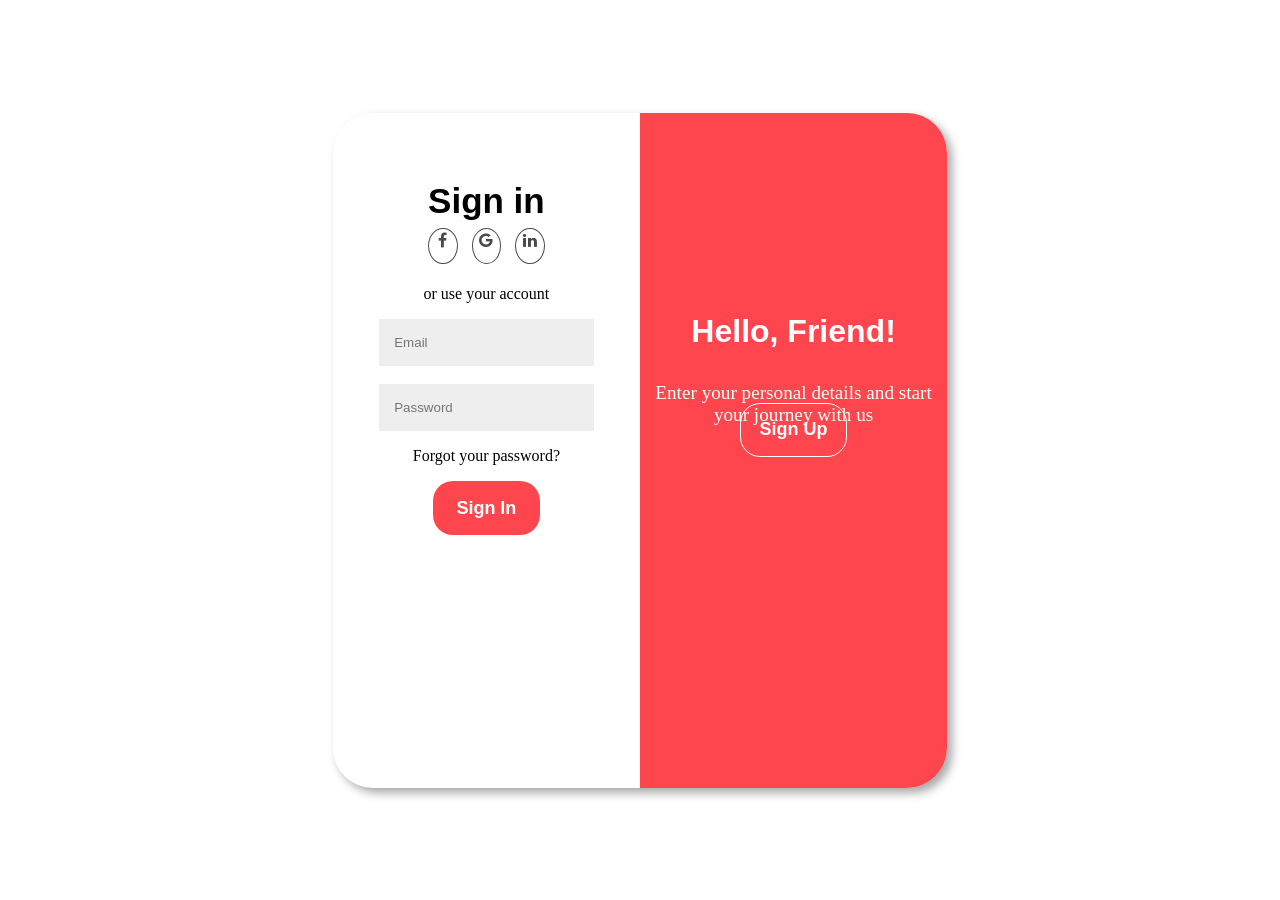
<file: login/signup.html>
<html>
    <head>
        <link rel="stylesheet" href="https://cdnjs.cloudflare.com/ajax/libs/font-awesome/4.7.0/css/font-awesome.min.css">
        <link rel="stylesheet" type="text/css" href="signup.css">
    </head>
    <body>
        <div id="main">
            <div id="background"></div>
            <div class="part" id="signin">
                <p id="head">Sign in</p>
                <a href="#" class="fa fa-facebook social"></a>
                <a href="#" class="fa fa-google social"></a>
                <a href="#" class="fa fa-linkedin social"></a>
                <p>or use your account</p>
                <form>
                    <input type="email" placeholder="Email" class="email" name = "email">
                    <input type="password" placeholder="Password" class="password" name = "password">
                    <p>Forgot your password?</p>
                    <button id="b1">Sign In</button>
                </form>
            </div>
            <div class="part" id="hello">
                <p id="h">Hello, Friend!</p>
                <p id="info">Enter your personal details and start your journey with us</p>
                <br><br><br><br><br><br><br>
                <button id="b2">Sign Up</button>
            </div>
            <div class="part" id="welcome">
                <p id="w">Welcome Back!</p>
                <p id="note">To keep connected with please connect with us with your personal info.</p>
                <br><br><br><br><br><br><br><br>
                <button id="b3">Sign In</button>
            </div>
            <div class="part" id="signup">
                <p id="create">Create Account</p>
                <a href="#" class="fa fa-facebook social"></a>
                <a href="#" class="fa fa-google social"></a>
                <a href="#" class="fa fa-linkedin social"></a>
                <p>or use your account</p>
                <form action="/user" method="POST">
                    <input type="text" placeholder="Name" id="name" name="name">
                    <input type="email" placeholder="Email" class="email" name="email">
                    <input type="password" placeholder="Password" class="password" name="password">
                    <p>Forgot your password?</p>
                    <button id="b4">Sign Up</button>
                </form>
            </div>
        </div>
        <script src="signup.js" type="text/javascript"></script>
    </body>
</html>
</file>
<file: style.css>
body{
    background-color: #F5F5F5 !important;
}


.outer{
    display:flex;
    justify-content: center;
    align-items: center;
    flex-direction: column;
}

.container{
    margin-top: 5rem;
    background-color: #fff !important;
}

.slider{
    background-color: #F2F2F2;
}

.images{
    width:100%;
    height:auto;
}

.pad{
    padding: 0 !important;
    margin: 1rem;
}

.column{
    margin: 0.3rem 0;
    display: flex;
    justify-content: center;
    align-items: center;
    padding: 0 0.2rem !important;
}

.margins{
    margin: 1rem 0rem;
}

.alignment1{
    display: flex;
    justify-content: center;
    align-items: center;
    flex-direction: column;
}

.alignment2{
    display: flex;
    justify-content: center;
    align-items: center;
    flex-direction: row;
}


.bestbooks{
    padding-right: 1.5rem !important;
}

.heading{
    background-color: #A3A3A3;
    color:white;
    height: 3.5rem;
}

.bord{
    border-right: 1px solid #fff;
}

.back{
    z-index:1;
}
.front{
    position:absolute;
    z-index:10;
    top:0;
    left:0;
    display: none;
    justify-content: center;
    align-items: center;
    flex-direction: column;
    height: 100%;
    width:100%;
}

.desc{
    background-color: black;
    width:90%;
    position:relative;
    top:35.5%;
    height: 5rem;
}

.hover{
    display:flex;
}

.buttons{
    color: #777676;
    background: rgba(255,255,255,.82);
    border: none;
    padding: 0.5rem 1rem;
}

.bname{
    color: white;
    margin-top: 1rem;
    margin-left: 1rem;
    line-height: 0.5rem;;
    font-size: 1rem;
}

.price{
    font-size: 1.3rem;
    color: #2abfb9;
    margin-left: 1rem;
    line-height: 0.5rem;
}

.fa-info{
    height:50%;
    width:100%;
    background-color: #1cafbb;
    color:white;
    margin:0;
    padding: 30% 45%;
}

.fa-shopping-cart{
    height:50%;
    width:100%;
    background-color: #1cbb81;
    color:white;
    margin:0;
    padding: 30% 33%;
}

#new{
    background-color: black;
}

#popular{
    display:none;
}

#bestseller{
    display:none;
}

.foot{
    width: 100%;
    height: 6rem;
}

.social{
    height: 100%;
}

.sicons{
    margin: 0 0.8rem;
    font-size: 1.5rem !important;
}

.siocns:hover{
    color: #F2F2F2 !important;
}
</file>
<file: login/signup.css>
#main{
    height: 75%;
    width: 48%;
    border-radius: 40px;
    position: absolute;
    top: 12.5%;
    left: 26%;
    box-shadow: 5px 5px 10px rgb(168, 168, 168);
}
.part{
    height:100%;
    width:50%;
    text-align: center;

}
#signin{
    position:absolute;
}
#hello{
    position:absolute;
    left:50%;
    border-radius: 0px 40px 40px 0px;
    color:white;
}
#head{
    position:relative;
    top:5%;
    font-weight:bold;
    font-size:35px;
    font-family: 'Franklin Gothic Medium', 'Arial Narrow', Arial, sans-serif;
}
.email{
    width:70%;
    height:7%;
    background-color:#EEEEEE;
    border:none;
    padding:0px 0px 0px 5%;
    margin-bottom:6%;
}
.password{
    width:70%;
    height:7%;
    background-color:#EEEEEE;
    border:none;
    padding:0px 0px 0px 5%;
}
#b1{
    width:35%;
    height:8%;
    border-radius:20px;
    background-color: #FF464E;
    color:white;
    border:none;
    font-size: 18px;
    font-family: Arial, Helvetica, sans-serif;
    font-weight:bold;
}
.social{
    color:#484A4F;
    border:0.1px #484A4F solid; 
    border-radius:50%;
    margin:5px;
    text-decoration: none;
    height:4.5%;
    width:9%;
    padding-top:1.2%
}
#h{
    position: relative;
    top:25%;
    font-size: 200%;
    font-weight: bolder;
    font-family: Arial, Helvetica, sans-serif;
}
#info{
    position: relative;
    top:25%;
    font-size:120%;
}
#b2{
    width:35%;
    height:8%;
    border-radius:20px;
    background-color: #FF464E;
    color:white;
    border:1px solid white;
    font-size: 18px;
    font-family: Arial, Helvetica, sans-serif;
    font-weight:bold;
}
#welcome{
    position:absolute;
    border-radius: 40px 0px 0px 40px;
    color:white;
    display:none;
}
#w{
    position: relative;
    top:25%;
    font-size: 200%;
    font-weight: bolder;
    font-family: Arial, Helvetica, sans-serif;
}
#note{
    position: relative;
    top:25%;
    font-size:120%;
    margin:0px 20px 0px 20px;
}
#b3{
    width:35%;
    height:8%;
    border-radius:20px;
    background-color: #FF464E;
    color:white;
    border:1px solid white;
    font-size: 18px;
    font-family: Arial, Helvetica, sans-serif;
    font-weight:bold;
}
#create{
    position:relative;
    top:5%;
    font-weight:bold;
    font-size:35px;
    font-family: 'Franklin Gothic Medium', 'Arial Narrow', Arial, sans-serif;
}
#b4{
    width:35%;
    height:8%;
    border-radius:20px;
    background-color: #FF464E;
    color:white;
    border:none;
    font-size: 18px;
    font-family: Arial, Helvetica, sans-serif;
    font-weight:bold;
}
#name{
    width:70%;
    height:7%;
    background-color:#EEEEEE;
    border:none;
    padding:0px 0px 0px 5%;
    margin-bottom:6%;
}
#background{
    position:absolute;
    left:50%;
    height:100%;
    width:50%;
    background-color:#FF464E;
    z-index:0;
    border-radius: 0px 40px 40px 0px;
}
#signup{
    position:absolute;
    left:50%;
    z-index:10;
    display:none;
}
</file>
